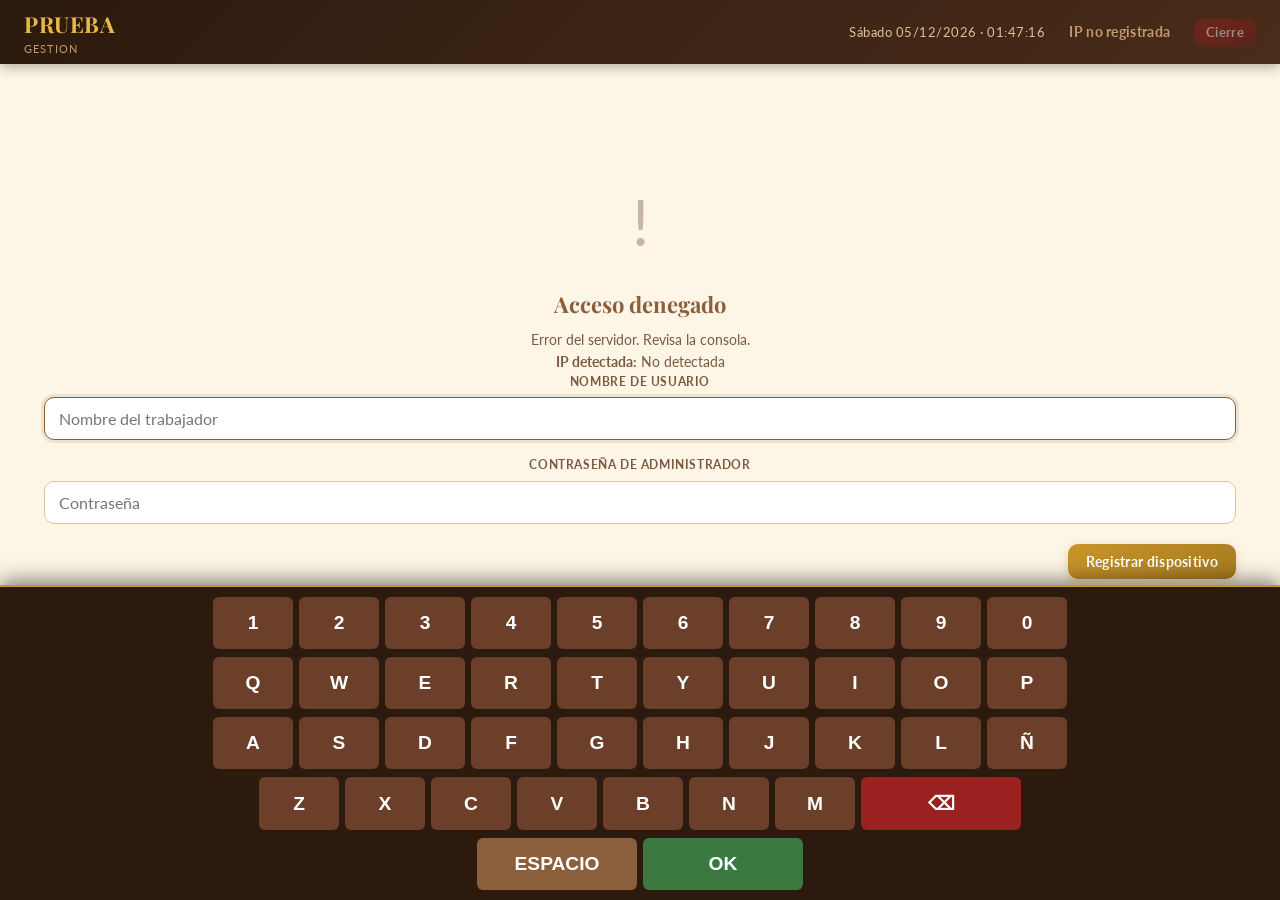
<file: index.html>
<!DOCTYPE html>
<html lang="es">
<head>
  <meta charset="UTF-8" />
  <meta name="viewport" content="width=device-width, initial-scale=1.0, viewport-fit=cover, user-scalable=no, maximum-scale=1.0" />
  <meta name="apple-mobile-web-app-capable" content="true" />
  <meta name="apple-mobile-web-app-status-bar-style" content="black-translucent" />
  <meta name="apple-mobile-web-app-title" content="Bar" />
  <meta name="theme-color" content="#2C1A0E" />
  <meta name="mobile-web-app-capable" content="true" />
  <title id="pageTitle">Bar - Gestion de Mesas</title>
  <link rel="stylesheet" href="style.css" />
  <link rel="stylesheet" href="keyboard.css" />
  <style>
    /* Prevenir zoom accidental en inputs */
    input, textarea, select { font-size: 16px !important; }
    /* Prevenir comportamientos por defecto en iOS */
    body { -webkit-user-select: none; -webkit-touch-callout: none; }
    input, textarea { -webkit-user-select: text; }
    /* Safe areas para notches */
    .header { padding-left: max(24px, env(safe-area-inset-left)); padding-right: max(24px, env(safe-area-inset-right)); }
  </style>
</head>
<body>

  <header class="header">
    <div class="header-logo">
      <div>
        <h1 id="barName">BAR</h1>
        <div class="subtitle">GESTION</div>
      </div>
    </div>
    <div class="header-right">
      <div class="header-clock" id="reloj"></div>
      <div class="btn btn-ghost" id="headerNombreDispositivo"></div>
      <button class="btn btn-danger btn-sm" id="btnCierre">Cierre</button>
    </div>
  </header>

  <main class="page-main">
    <div class="page-toolbar">
      <h2>Mesas activas</h2>
      <div class="toolbar-actions">
        <button class="btn btn-primary" id="btnNuevaMesa">
          Nueva Mesa
        </button>
        <button class="btn btn-secondary" id="btnNuevaMesaRapida">
          Mesa rapida
        </button>
      </div>
    </div>

    <div class="mesas-grid" id="mesasGrid">
    </div>
  </main>

  <div class="modal-overlay" id="modalCrearMesa">
    <div class="modal">
      <h3>Nueva Mesa</h3>
      <p class="modal-sub">Introduce el nombre o numero para identificar la mesa.</p>
      <div class="form-group">
        <label for="inputNombreMesa">Nombre o numero de mesa</label>
        <input
          type="text"
          id="inputNombreMesa"
          class="form-input"
          placeholder="Ej: Mesa 5, Terraza 2, Barra..."
          maxlength="40"
          autocomplete="off"
        />
      </div>
      <div class="modal-actions">
        <button class="btn btn-outline" id="btnCancelarCrear">Cancelar</button>
        <button class="btn btn-primary" id="btnConfirmarCrear">Crear Mesa</button>
      </div>
    </div>
  </div>

  <div class="modal-overlay" id="modalCierrePassword">
    <div class="modal">
      <h3>Acceso administrativo</h3>
      <p class="modal-sub">Introduce la contrasena para abrir el cierre del dia.</p>
      <div class="form-group">
        <label for="inputCierrePassword">Contrasena</label>
        <input
          type="password"
          id="inputCierrePassword"
          class="form-input"
          placeholder="Contrasena de administrador"
          autocomplete="current-password"
        />
      </div>
      <div class="modal-actions">
        <button class="btn btn-outline" id="btnCancelarCierre">Cancelar</button>
        <button class="btn btn-danger" id="btnConfirmarCierre">Entrar</button>
      </div>
    </div>
  </div>

  <div class="loader-overlay" id="loader">
    <div class="spinner"></div>
  </div>

  <div class="toast-container" id="toastContainer"></div>

  <script src="api.js"></script>
  <script src="main.js"></script>
  <script src="keyboard.js"></script>
</body>
</html>
</file>
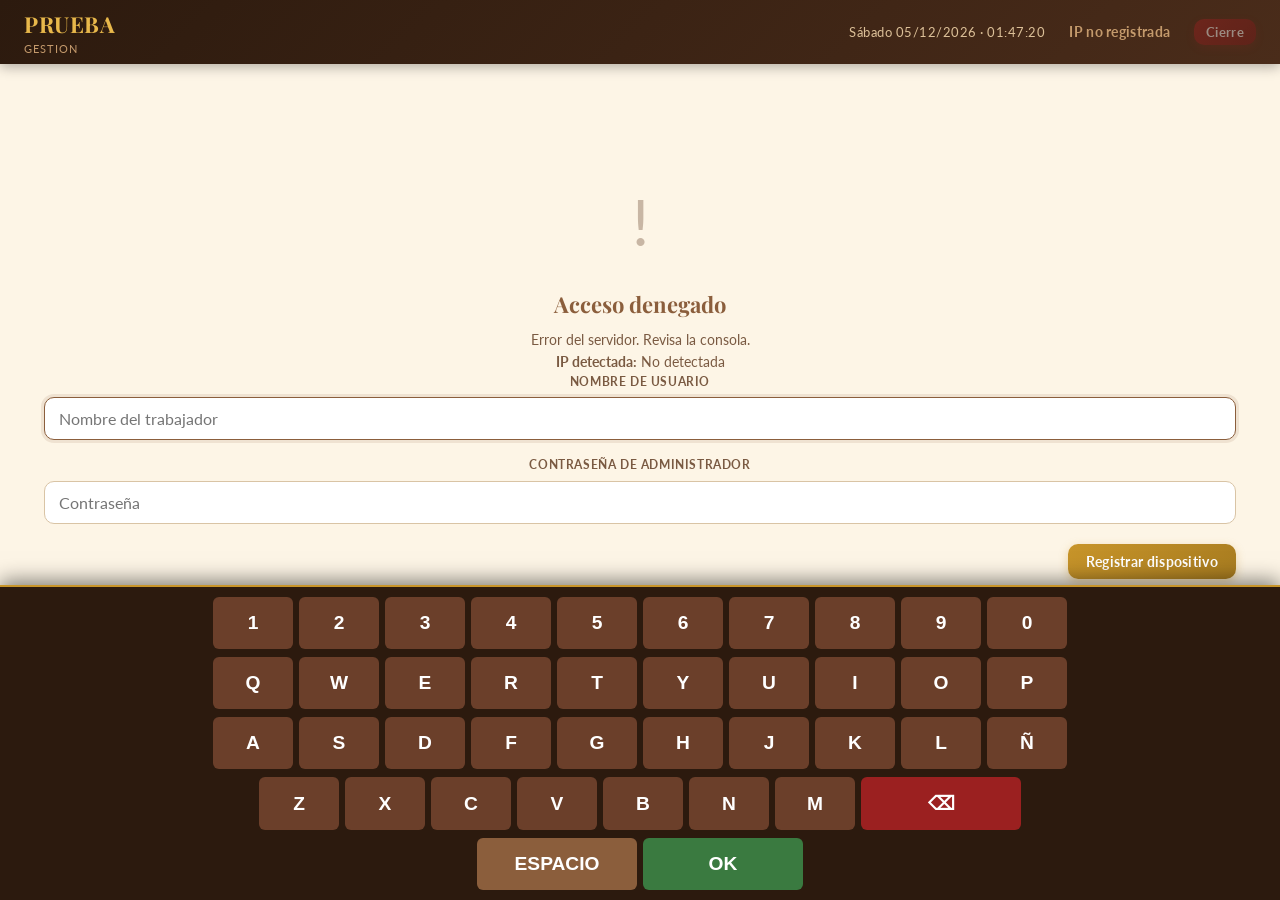
<file: cierre.html>
<!DOCTYPE html>
<html lang="es">
<head>
  <meta charset="UTF-8" />
  <meta name="viewport" content="width=device-width, initial-scale=1.0, viewport-fit=cover, user-scalable=no, maximum-scale=1.0" />
  <meta name="apple-mobile-web-app-capable" content="true" />
  <meta name="apple-mobile-web-app-status-bar-style" content="black-translucent" />
  <meta name="apple-mobile-web-app-title" content="Cierre" />
  <meta name="theme-color" content="#2C1A0E" />
  <title>Cierre del día · Bar</title>
  <link rel="stylesheet" href="style.css" />
  <style>
    input, textarea, select { font-size: 16px !important; }
    body { -webkit-user-select: none; -webkit-touch-callout: none; }
    input, textarea { -webkit-user-select: text; }
    .header { padding-left: max(12px, env(safe-area-inset-left)); padding-right: max(12px, env(safe-area-inset-right)); }
  </style>
  <style>
    .page-cierre { max-width: 1280px; margin: 0 auto; padding: 28px 24px; }
    .cierre-header { display: flex; gap: 16px; align-items: center; justify-content: space-between; margin-bottom: 24px; }
    .cierre-header h2 { margin: 0; font-size: 28px; letter-spacing: -.03em; }
    .cierre-hero { border: 1px solid rgba(55, 45, 30, .16); background: #faf5ef; border-radius: 16px; padding: 18px 20px; margin-bottom: 24px; }
    .cierre-hero-label { font-weight: 700; color: #4a361e; }
    .cierre-hero-detail { color: #6e5f52; margin-top: 6px; font-size: 14px; }
    .cierre-resumen h3 { margin-bottom: 14px; }
    .cierre-mesas-list { display: grid; gap: 18px; }
    .cierre-mesa-card { border: 1px solid #dfd4c5; border-radius: 18px; padding: 20px; background: #fff; box-shadow: 0 10px 20px rgba(0,0,0,.04); }
    .cierre-mesa-header { display: flex; align-items: baseline; justify-content: space-between; gap: 12px; margin-bottom: 12px; }
    .cierre-mesa-title { font-size: 18px; font-weight: 700; color: #33210f; }
    .cierre-mesa-subtitle { font-size: 14px; color: #7a674f; margin-top: 4px; }
    .cierre-table { width: 100%; border-collapse: collapse; font-size: 14px; }
    .cierre-table th, .cierre-table td { padding: 12px 10px; border-bottom: 1px solid #eee; }
    .cierre-table th { text-align: left; color: #6f5c49; font-weight: 700; }
    .cierre-table td { color: #3f2c18; }
    .cierre-pendiente-row { display: flex; justify-content: space-between; gap: 10px; padding: 14px 16px; background: #fff6f1; border: 1px solid #f2d9c7; border-radius: 12px; margin-bottom: 10px; }
    .cierre-total-final { display: flex; justify-content: space-between; align-items: center; gap: 20px; background: #fff; border: 1px solid #d6c3ab; border-radius: 18px; padding: 22px 24px; margin: 28px 0; }
    .cierre-total-final .label { font-size: 14px; color: #70583f; }
    .cierre-total-final .amount { font-size: 34px; font-weight: 800; color: #2f1d0f; }
    .cierre-empty { display: flex; flex-direction: column; align-items: center; gap: 8px; padding: 24px; border: 1px solid #ddd; border-radius: 16px; background: #fafafa; text-align: center; }
    .cierre-empty-icon { font-size: 40px; color: #7a664f; }
    .cierre-actions { text-align: right; margin-top: 10px; }
    @media (max-width: 800px) {
      .cierre-header, .cierre-total-final { flex-direction: column; align-items: stretch; }
      .cierre-table th, .cierre-table td { padding: 10px 8px; }
    }
  </style>
</head>
<body>

  <header class="header">
    <div class="header-logo">
      <span class="icon">🍺</span>
      <div>
        <h1>Mi Bar</h1>
        <div class="subtitle">Sistema de gestión</div>
      </div>
    </div>
    <div class="header-right">
      <div class="header-clock" id="reloj"></div>
    </div>
  </header>

  <main class="page-cierre">

    <div class="cierre-header">
      <button class="btn btn-outline btn-sm" onclick="window.location.href='index.html'">← Volver</button>
      <h2>📊 Cierre del Día</h2>
    </div>

    <!-- Alertas dinámicas -->
    <div id="alertasContainer"></div>

    <!-- Resumen de mesas pagadas -->
    <div class="cierre-resumen" id="seccionPagadas" style="display:none">
      <h3>🧾 Mesas cobradas hoy</h3>
      <div class="cierre-mesas-list" id="listaMesasPagadas">
        <!-- generado por JS -->
      </div>
    </div>

    <!-- Mesas pendientes (bloquean el cierre) -->
    <div class="cierre-resumen" id="seccionPendientes" style="display:none">
      <h3 style="color:var(--danger)">⚠️ Mesas sin cobrar (bloquean el cierre)</h3>
      <div class="mesas-pendientes-list" id="listaMesasPendientes">
        <!-- generado por JS -->
      </div>
    </div>

    <!-- Total del día -->
    <div class="cierre-total-final" id="totalFinal">
      <div>
        <div class="label">Total del día</div>
        <div style="font-size:12px;color:var(--brown-300);margin-top:2px" id="totalFinalDetalle"></div>
      </div>
      <div class="amount" id="totalDiaAmount">0,00 €</div>
    </div>

    <!-- Acciones -->
    <div class="cierre-actions" id="cierreActions">
      <!-- generado por JS -->
    </div>

  </main>

  <!-- ░░ MODAL: CONFIRMAR NUEVO DÍA ░░ -->
  <div class="modal-overlay" id="modalNuevoDia">
    <div class="modal">
      <h3>🌅 Iniciar nuevo día</h3>
      <p class="modal-sub">
        Esto eliminará todas las mesas cobradas y dejará el sistema limpio para el día siguiente.
        <strong>Esta acción no se puede deshacer.</strong>
      </p>
      <div style="background:var(--warning-bg);border:1.5px solid #FFD54F;border-radius:var(--radius);padding:12px 16px;margin-bottom:4px;font-size:13px;color:var(--warning)">
        ⚠️ El total del día quedará registrado en el historial interno.
      </div>
      <div class="modal-actions">
        <button class="btn btn-outline" id="btnCancelarNuevoDia">Cancelar</button>
        <button class="btn btn-danger" id="btnConfirmarNuevoDia">Confirmar nuevo día</button>
      </div>
    </div>
  </div>

  <!-- ░░ LOADER ░░ -->
  <div class="loader-overlay" id="loader">
    <div class="spinner"></div>
  </div>

  <!-- ░░ TOASTS ░░ -->
  <div class="toast-container" id="toastContainer"></div>

  <script src="api.js"></script>
  <script src="cierre.js"></script>
</body>
</html>
</file>
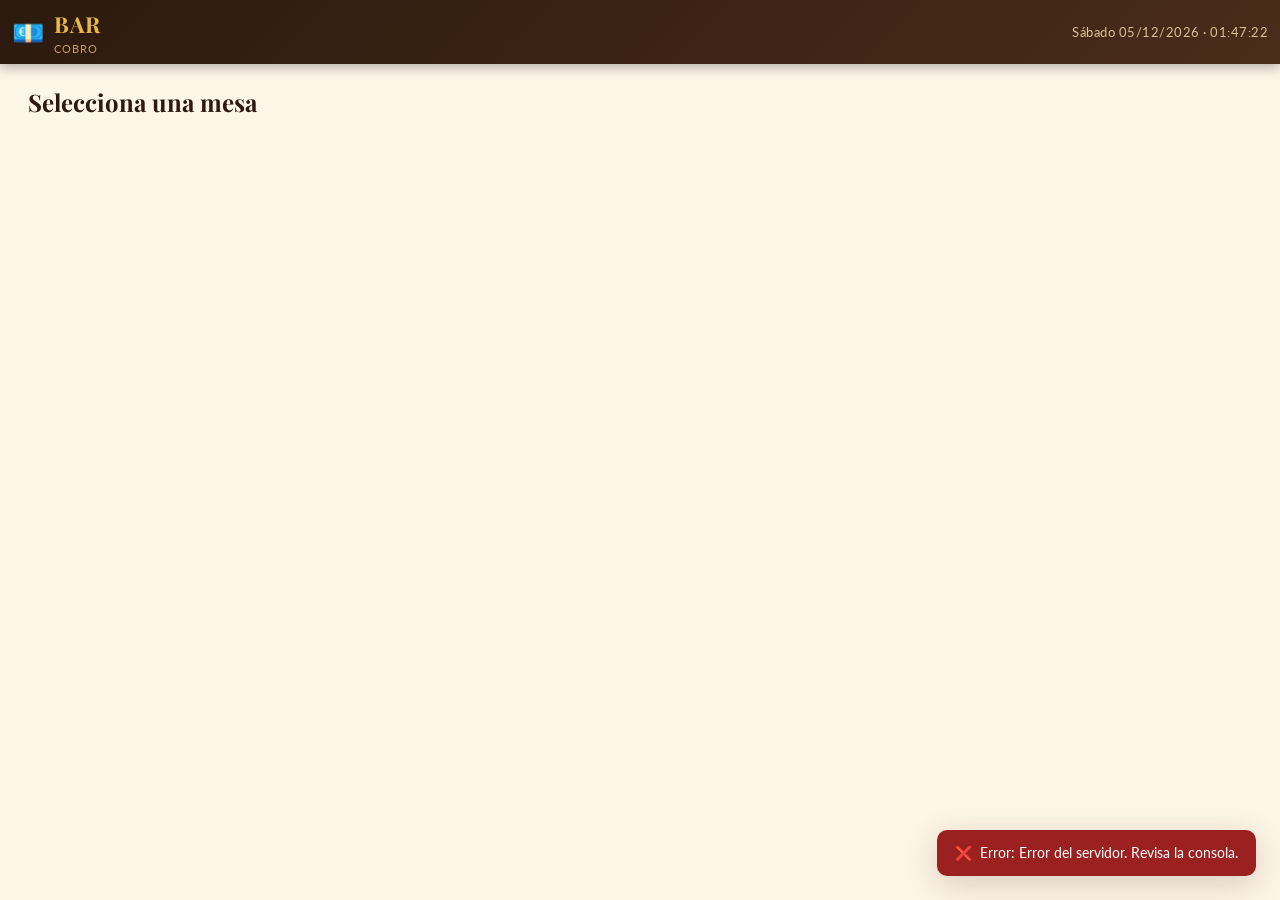
<file: cobro.html>
<!DOCTYPE html>
<html lang="es">
<head>
  <meta charset="UTF-8"/>
  <meta name="viewport" content="width=device-width, initial-scale=1.0, viewport-fit=cover, user-scalable=no, maximum-scale=1.0"/>
  <meta name="apple-mobile-web-app-capable" content="true"/>
  <meta name="apple-mobile-web-app-status-bar-style" content="black-translucent"/>
  <meta name="apple-mobile-web-app-title" content="Cobro"/>
  <meta name="theme-color" content="#2C1A0E"/>
  <title>Cobro · Bar</title>
  <link rel="stylesheet" href="style.css"/>
  <link rel="stylesheet" href="cobro.css"/>
  <link rel="stylesheet" href="keyboard.css"/>
  <style>
    input, textarea, select { font-size: 16px !important; }
    body { -webkit-user-select: none; -webkit-touch-callout: none; }
    input, textarea { -webkit-user-select: text; }
    .header { padding-left: max(12px, env(safe-area-inset-left)); padding-right: max(12px, env(safe-area-inset-right)); }
  </style>
</head>
<body>
  <header class="header">
    <div class="header-logo">
      <span class="icon">💶</span>
      <div><h1>BAR</h1><div class="subtitle">COBRO</div></div>
    </div>
    <div class="header-right">
      <div class="header-clock" id="reloj"></div>
    </div>
  </header>

  <div id="vistasMesas">
    <div class="cobro-page-toolbar">
      <h2>Selecciona una mesa</h2>
    </div>
    <div class="cobro-mesas-grid" id="cobroMesasGrid"></div>
  </div>

  <div id="vistaCobro" style="display:none" class="cobro-vista">
    <div class="cobro-top-bar">
      <button class="btn btn-outline" onclick="volverAMesa()">← Mesas</button>
      <h2 id="cobroMesaNombre">–</h2>
      <div class="cobro-pte-badge">
        Pendiente: <strong id="cobroTotalPte">0,00 €</strong>
      </div>
    </div>

    <div class="cobro-body">
      <div class="cobro-articulos">
        <h3 class="cobro-section-title">Artículos pedidos</h3>
        <div id="cobroLineas"></div>
      </div>

      <div class="cobro-panel-derecho">
        <div class="cobro-resumen">
          <div class="cobro-resumen-fila">
            <span>Total pendiente</span>
            <strong id="resumenPte">0,00 €</strong>
          </div>
          <div class="cobro-resumen-fila cobro-resumen-sel">
            <span>Seleccionado</span>
            <strong id="resumenSel">0,00 €</strong>
          </div>
        </div>

        <div class="cobro-botones">
          <button class="btn btn-primary btn-lg cobro-btn-accion"
                  id="btnCobrarSel" disabled
                  onclick="abrirConfirmar('seleccion')">
            💶 Cobrar selección
          </button>
          <button class="btn btn-outline btn-lg cobro-btn-accion"
                  onclick="abrirAnadirDesdeMesa()">
            🔗 Añadir desde otra mesa
          </button>
          <button class="btn btn-outline btn-lg cobro-btn-accion"
                  onclick="abrirDividir()">
            ➗ Dividir en partes
          </button>
          <button class="btn btn-success btn-lg cobro-btn-accion"
                  onclick="abrirConfirmar('todo')">
            ✅ Cobrar todo
          </button>
        </div>
      </div>
    </div>
  </div>

  <div class="modal-overlay" id="modalConfirmar">
    <div class="modal">
      <h3 id="modalConfirmarTitulo">Confirmar cobro</h3>
      <p class="modal-sub" id="modalConfirmarSub"></p>
      <div style="display:flex;gap:12px;justify-content:center;margin-bottom:16px">
        <button class="btn btn-sm btn-primary" id="btnPagoEfectivo" onclick="seleccionarMetodoPago('efectivo')">💵 Efectivo</button>
        <button class="btn btn-sm btn-outline" id="btnPagoTarjeta" onclick="seleccionarMetodoPago('tarjeta')">💳 Tarjeta</button>
      </div>
      <div id="modalPagoAviso" style="display:none;text-align:center;color:#b71c1c;margin-bottom:12px;font-size:14px;">Pago con tarjeta en desarrollo. Por ahora usa efectivo.</div>
      
      <div id="opcionFacturaCompleta" style="display:none; text-align:center; margin-bottom:15px;">
        <label style="display:flex; align-items:center; justify-content:center; gap:10px; cursor:pointer; font-weight:bold;">
          <input type="checkbox" id="checkFacturaCompleta" style="width:20px; height:20px;">
          ¿Desea factura completa?
        </label>
      </div>

      <div style="text-align:center;margin:16px 0">
        <div id="modalImporte" style="font-family:var(--font-display);font-size:44px;font-weight:700;color:var(--brown-800)"></div>
      </div>
      <div class="modal-actions">
        <button class="btn btn-outline" onclick="cerrarModal('modalConfirmar')">Cancelar</button>
        <button class="btn btn-success" id="btnConfirmarCobro">✅ Confirmar</button>
      </div>
    </div>
  </div>

  <div class="modal-overlay" id="modalDividir">
    <div class="modal">
      <h3>➗ Dividir cuenta</h3>
      <p class="modal-sub">¿En cuántas partes iguales?</p>
      <div class="dividir-control">
        <button class="qty-btn minus" onclick="cambiarPartes(-1)">−</button>
        <span id="numPartes" style="font-size:32px;font-weight:700;min-width:60px;text-align:center">2</span>
        <button class="qty-btn plus" onclick="cambiarPartes(1)">+</button>
      </div>
      <div style="text-align:center;margin:12px 0;color:var(--text-muted);font-size:14px">
        Cada parte: <strong id="importeParte">0,00 €</strong>
      </div>
      <div class="modal-actions">
        <button class="btn btn-outline" onclick="cerrarModal('modalDividir')">Cancelar</button>
        <button class="btn btn-primary" onclick="cobrarParte()">✔ Calcular</button>
      </div>
    </div>
  </div>

  <div class="modal-overlay" id="modalAnadirDesdeMesa">
    <div class="modal modal-anadirmesa">
      <h3>🔗 Añadir desde otra mesa</h3>
      <p class="modal-sub">Selecciona una mesa para agregar productos</p>
      
      <div id="anadirMesasContenedor" style="margin-bottom:16px;">
        <div style="text-align:center;color:var(--text-muted);padding:20px">
          Cargando mesas...
        </div>
      </div>

      <div id="anadirProductosContenedor" style="display:none;margin-bottom:16px;">
        <h4 style="font-size:14px;color:var(--brown-600);margin-bottom:10px;">
          Productos de <strong id="anadirMesaNombre"></strong>
        </h4>
        <div id="anadirProductosLista" style="max-height:300px;overflow-y:auto;border:1px solid var(--border);border-radius:var(--radius);padding:10px;"></div>
      </div>

      <div id="anadirResumen" style="display:none;background:var(--brown-50);border:1px solid var(--border);border-radius:var(--radius);padding:12px;margin-bottom:16px;">
        <div style="font-size:14px;color:var(--text-muted);margin-bottom:8px">Seleccionado desde otra mesa:</div>
        <div id="anadirResumenItems"></div>
        <div style="border-top:1px solid var(--border);margin-top:10px;padding-top:10px;font-weight:700;display:flex;justify-content:space-between;">
          <span>Total a añadir:</span>
          <span id="anadirResumenTotal">0,00 €</span>
        </div>
      </div>

      <div class="modal-actions">
        <button class="btn btn-outline" onclick="cerrarModalAnadirMesa()">Cancelar</button>
        <button class="btn btn-primary" id="btnAnadirConfirmar" disabled onclick="confirmarAnadirDesdeMesa()">✔ Añadir a cobro</button>
      </div>
    </div>
  </div>

  <div class="loader-overlay" id="loader"><div class="spinner"></div></div>
  <div class="toast-container" id="toastContainer"></div>
  
  <div class="modal-overlay" id="modalTicket">
    <div class="modal modal-ticket" style="font-family:'Courier New',Courier,monospace;color:#000 !important;background:#fff;">
      <div id="ticketContenido" style="color:#000 !important;">
        <style>#modalTicket, #modalTicket * { color: #000 !important; }</style>
      </div>
      <div class="modal-actions">
        <button class="btn btn-outline" onclick="cerrarTicket()">Cerrar</button>
        <button class="btn btn-primary" onclick="imprimirTicket()">🖨️ Imprimir</button>
      </div>
    </div>
  </div>

  <script src="api.js"></script>
  <script src="cobro.js"></script>
  <script src="keyboard.js"></script>

</body>
</html>
</file>
<file: style.css>
@import url('https://fonts.googleapis.com/css2?family=Playfair+Display:wght@600;700&family=Lato:wght@300;400;700&display=swap');

/* ─── VARIABLES ─────────────────────────────────────────────── */
:root {
  --bg:            #FDF5E6;
  --bg-card:       #FFFBF4;
  --bg-dark:       #2C1A0E;

  --brown-900:     #1A0D06;
  --brown-800:     #2C1A0E;
  --brown-700:     #4A2C1A;
  --brown-600:     #6B3F2A;
  --brown-500:     #8B5E3C;
  --brown-400:     #A87850;
  --brown-300:     #C49A6C;
  --brown-200:     #DCC098;
  --brown-100:     #EDD9B8;
  --brown-50:      #FAF0DC;

  --gold:          #C8952A;
  --gold-light:    #E8B84B;

  --text:          #2C1A0E;
  --text-muted:    #7A5A42;
  --text-light:    #B08060;

  --success:       #3A7A40;
  --success-bg:    #EAF5EB;
  --danger:        #9B2020;
  --danger-bg:     #FAEAEA;
  --warning:       #8A6000;
  --warning-bg:    #FFF8E1;
  --info-bg:       #EAF0FB;

  --border:        #D9C4A5;
  --border-light:  #EDE0CA;
  --shadow-sm:     0 2px 6px rgba(44,26,14,.10);
  --shadow:        0 4px 16px rgba(44,26,14,.14);
  --shadow-lg:     0 8px 32px rgba(44,26,14,.18);

  --radius:        10px;
  --radius-lg:     16px;

  --font-display:  'Playfair Display', Georgia, serif;
  --font-body:     'Lato', sans-serif;
}

/* ─── RESET & BASE ──────────────────────────────────────────── */
*, *::before, *::after { box-sizing: border-box; margin: 0; padding: 0; }

body {
  font-family: var(--font-body);
  background: var(--bg);
  color: var(--text);
  min-height: 100vh;
  font-size: 15px;
  line-height: 1.55;
}

.mesa-html,
body.mesa-page-body {
  height: 100%;
  overflow: hidden;
  overscroll-behavior-y: none;
}

/* ─── SCROLLBAR ─────────────────────────────────────────────── */
::-webkit-scrollbar { width: 6px; height: 6px; }
::-webkit-scrollbar-track { background: var(--brown-50); }
::-webkit-scrollbar-thumb { background: var(--brown-300); border-radius: 3px; }

/* ─── HEADER ────────────────────────────────────────────────── */
.header {
  background: linear-gradient(135deg, var(--brown-800) 0%, var(--brown-700) 100%);
  color: #fff;
  padding: 0 24px;
  height: 64px;
  display: flex;
  align-items: center;
  justify-content: space-between;
  box-shadow: 0 3px 12px rgba(0,0,0,.3);
  position: sticky;
  top: 0;
  z-index: 100;
}

.header-logo {
  display: flex;
  align-items: center;
  gap: 10px;
}

.header-logo .icon { font-size: 26px; }

.header-logo h1 {
  font-family: var(--font-display);
  font-size: 22px;
  font-weight: 700;
  color: var(--gold-light);
  letter-spacing: .5px;
}

.header-logo .subtitle {
  font-size: 11px;
  color: var(--brown-300);
  letter-spacing: 1px;
  text-transform: uppercase;
  margin-top: -2px;
}

.header-right {
  display: flex;
  align-items: center;
  gap: 12px;
}

.header-clock {
  font-size: 13px;
  color: var(--brown-200);
  letter-spacing: .5px;
  min-width: 140px;
  text-align: right;
}

/* ─── BOTONES ───────────────────────────────────────────────── */
.btn {
  display: inline-flex;
  align-items: center;
  gap: 6px;
  padding: 9px 18px;
  border: none;
  border-radius: var(--radius);
  font-family: var(--font-body);
  font-size: 14px;
  font-weight: 700;
  cursor: pointer;
  transition: all .18s ease;
  text-decoration: none;
  white-space: nowrap;
  letter-spacing: .3px;
}

.btn:active { transform: scale(.97); }

.btn-primary {
  background: linear-gradient(135deg, var(--gold) 0%, #A87C20 100%);
  color: #fff;
  box-shadow: 0 3px 10px rgba(200,149,42,.35);
}
.btn-primary:hover { background: linear-gradient(135deg, var(--gold-light) 0%, var(--gold) 100%); box-shadow: 0 4px 14px rgba(200,149,42,.45); }

.btn-success {
  background: linear-gradient(135deg, var(--success) 0%, #2E6033 100%);
  color: #fff;
  box-shadow: 0 3px 10px rgba(58,122,64,.3);
}
.btn-success:hover { filter: brightness(1.1); }

.btn-danger {
  background: linear-gradient(135deg, var(--danger) 0%, #7A1A1A 100%);
  color: #fff;
  box-shadow: 0 3px 10px rgba(155,32,32,.3);
}
.btn-danger:hover { filter: brightness(1.1); }

.btn-outline {
  background: transparent;
  color: var(--brown-600);
  border: 2px solid var(--brown-300);
}
.btn-outline:hover { background: var(--brown-50); border-color: var(--brown-400); }

.btn-warning {
  background: linear-gradient(135deg, #FFD700 0%, #FFC700 100%);
  color: #1a0d06;
  box-shadow: 0 4px 14px rgba(255, 215, 0, .45);
  font-weight: 700;
}
.btn-warning:hover { 
  background: linear-gradient(135deg, #FFED4E 0%, #FFD700 100%);
  box-shadow: 0 6px 20px rgba(255, 215, 0, .55);
  transform: translateY(-2px);
}

.btn-ghost {
  background: transparent;
  color: var(--brown-300);
  border: none;
  padding: 6px 12px;
}
.btn-ghost:hover { background: rgba(255,255,255,.1); color: #fff; }

.btn-sm { padding: 5px 12px; font-size: 13px; }
.btn-lg { padding: 13px 28px; font-size: 16px; }
.btn:disabled { opacity: .45; cursor: not-allowed; transform: none !important; }

/* ─── PÁGINA PRINCIPAL (index) ──────────────────────────────── */
.page-main { max-width: 1280px; margin: 0 auto; padding: 28px 24px; }

.page-toolbar {
  display: flex;
  align-items: center;
  justify-content: space-between;
  margin-bottom: 28px;
  flex-wrap: wrap;
  gap: 12px;
}

.page-toolbar h2 {
  font-family: var(--font-display);
  font-size: 26px;
  color: var(--brown-800);
  font-weight: 600;
}

.toolbar-actions { display: flex; gap: 10px; flex-wrap: wrap; }

/* ─── GRID DE MESAS ─────────────────────────────────────────── */
.mesas-grid {
  display: grid;
  grid-template-columns: repeat(auto-fill, minmax(220px, 1fr));
  gap: 18px;
}

.mesa-card {
  background: var(--bg-card);
  border: 1.5px solid var(--border);
  border-radius: var(--radius-lg);
  padding: 20px;
  cursor: pointer;
  transition: all .2s ease;
  position: relative;
  box-shadow: var(--shadow-sm);
  overflow: hidden;
}

.mesa-card::before {
  content: '';
  position: absolute;
  top: 0; left: 0; right: 0;
  height: 4px;
  background: var(--brown-300);
  transition: background .2s ease;
}

.mesa-card.disponible::before { background: linear-gradient(90deg, var(--gold), var(--gold-light)); }
.mesa-card.bloqueada::before  { background: linear-gradient(90deg, #e05c3a, #c94020); }
.mesa-card.pagada::before     { background: linear-gradient(90deg, var(--success), #4CAF50); }

.mesa-card {
  cursor: pointer;
}

.mesa-card:hover {
  border-color: var(--brown-400);
  box-shadow: var(--shadow);
  transform: translateY(-2px);
}

.mesa-card.bloqueada { cursor: not-allowed; }
.mesa-card.bloqueada:hover { transform: none; }
.mesa-card.pagada { opacity: .75; }

.mesa-card-header {
  display: flex;
  align-items: flex-start;
  justify-content: space-between;
  margin-bottom: 12px;
}

.mesa-nombre {
  font-family: var(--font-display);
  font-size: 20px;
  font-weight: 700;
  color: var(--brown-800);
}

.mesa-card-meta {
  display: flex;
  justify-content: space-between;
  align-items: center;
  gap: 16px;
  margin-bottom: 14px;
  flex-wrap: wrap;
}

.mesa-card-footer {
  display: flex;
  justify-content: flex-end;
  margin-bottom: 8px;
}

.mesa-card-toggle {
  padding: 8px 14px;
  border-radius: 999px;
}

.mesa-card-details {
  max-height: 0;
  overflow: hidden;
  opacity: 0;
  transition: max-height .22s ease, opacity .22s ease, padding-top .22s ease;
  border-top: 1px solid var(--border);
  padding-top: 0;
}

.mesa-card.expanded .mesa-card-details {
  max-height: 800px;
  opacity: 1;
  padding-top: 14px;
}

.mesa-details-loading,
.mesa-details-empty,
.mesa-details-error {
  font-size: 14px;
  color: var(--text-muted);
  padding: 8px 0;
}

.mesa-detail-group {
  display: grid;
  gap: 8px;
  margin-bottom: 14px;
}

.mesa-detail-title {
  font-size: 13px;
  font-weight: 700;
  color: var(--brown-700);
  text-transform: uppercase;
  letter-spacing: .5px;
}

.mesa-detail-row {
  display: flex;
  justify-content: space-between;
  gap: 12px;
  padding: 10px 0;
  border-top: 1px solid var(--border);
}

.mesa-detail-row:first-child {
  border-top: none;
}

.mesa-detail-item {
  flex: 1 1 60%;
  min-width: 0;
  color: var(--brown-800);
  font-size: 14px;
}

.mesa-detail-qty {
  font-weight: 700;
  margin-right: 6px;
  color: var(--brown-600);
}

.mesa-detail-meta {
  white-space: nowrap;
  font-size: 13px;
  color: var(--text-muted);
}

.mesa-detail-status {
  font-size: 12px;
  font-weight: 700;
  color: var(--brown-500);
  margin-left: 6px;
}

.mesa-card-actions {
  display: flex;
  justify-content: flex-end;
  gap: 10px;
  padding-top: 6px;
}

.mesa-card-open-button {
  white-space: nowrap;
}

.mesa-card.expanded {
  box-shadow: var(--shadow);
}

.badge {
  display: inline-flex;
  align-items: center;
  gap: 4px;
  padding: 3px 9px;
  border-radius: 20px;
  font-size: 11px;
  font-weight: 700;
  letter-spacing: .5px;
  text-transform: uppercase;
}

.badge-disponible { background: var(--warning-bg); color: var(--warning); }
.badge-bloqueada  { background: #FDECEA; color: #B71C1C; }
.badge-pagada     { background: var(--success-bg); color: var(--success); }

.mesa-info {
  font-size: 13px;
  color: var(--text-muted);
  margin-bottom: 14px;
  min-height: 36px;
}

.mesa-info .camarero {
  display: flex;
  align-items: center;
  gap: 5px;
  font-weight: 700;
  color: #B71C1C;
  margin-bottom: 2px;
}

.mesa-total {
  font-size: 22px;
  font-weight: 700;
  color: var(--brown-700);
  font-family: var(--font-display);
}

.mesa-total span { font-size: 13px; font-weight: 400; color: var(--text-muted); }

.empty-state {
  grid-column: 1 / -1;
  text-align: center;
  padding: 80px 20px;
  color: var(--text-muted);
}
.empty-state .empty-icon { font-size: 64px; margin-bottom: 16px; opacity: .4; }
.empty-state h3 { font-family: var(--font-display); font-size: 22px; margin-bottom: 8px; color: var(--brown-500); }
.empty-state p  { font-size: 14px; }

/* ─── PÁGINA DE MESA ────────────────────────────────────────── */
.page-mesa { height: calc(100dvh - 64px); display: flex; flex-direction: column; overflow: hidden; overscroll-behavior: contain; }

.mesa-header {
  background: var(--bg-card);
  border-bottom: 1.5px solid var(--border);
  padding: 14px 24px;
  display: flex;
  align-items: center;
  justify-content: space-between;
  gap: 12px;
  flex-wrap: wrap;
  box-shadow: var(--shadow-sm);
  position: sticky;
  top: 0;
  z-index: 90;
  flex-shrink: 0;
}

.mesa-header-left { 
  display: flex;
  align-items: center;
  gap: 10px;
  flex-wrap: wrap;
}

.mesa-header h2 {
  font-family: var(--font-display);
  font-size: 24px;
  color: var(--brown-800);
}

.mesa-header .camarero-tag {
  background: var(--brown-50);
  border: 1.5px solid var(--border);
  border-radius: 20px;
  padding: 4px 12px;
  font-size: 13px;
  color: var(--brown-600);
}

.mesa-header .camarero-tag strong { color: var(--brown-800); }

.mesa-body {
  flex: 1;
  display: grid;
  grid-template-columns: 1fr 480px;
  overflow: hidden;
}

/* ─── PANEL IZQUIERDO: PRODUCTOS ────────────────────────────── */
.productos-panel {
  display: flex;
  flex-direction: column;
  border-right: 1.5px solid var(--border);
  overflow: hidden;
}

.productos-search {
  padding: 14px 16px;
  border-bottom: 1px solid var(--border-light);
  background: var(--brown-50);
}

.search-input {
  width: 100%;
  padding: 9px 14px;
  border: 1.5px solid var(--border);
  border-radius: var(--radius);
  font-family: var(--font-body);
  font-size: 14px;
  background: #fff;
  color: var(--text);
  outline: none;
  transition: border-color .2s;
}
.search-input:focus { border-color: var(--brown-400); box-shadow: 0 0 0 3px rgba(168,120,80,.12); }
.search-input::placeholder { color: var(--text-light); }

.categorias-tabs {
  display: flex;
  gap: 6px;
  padding: 10px 16px;
  border-bottom: 1px solid var(--border-light);
  background: var(--brown-50);
  overflow-x: auto;
  flex-shrink: 0;
}
.categorias-tabs::-webkit-scrollbar { height: 3px; }

.cat-tab {
  padding: 5px 14px;
  border-radius: 20px;
  font-size: 12px;
  font-weight: 700;
  cursor: pointer;
  border: 1.5px solid var(--border);
  background: #fff;
  color: var(--text-muted);
  white-space: nowrap;
  transition: all .15s;
}
.cat-tab.active, .cat-tab:hover {
  background: var(--brown-700);
  border-color: var(--brown-700);
  color: #fff;
}

.productos-lista {
  flex: 1;
  overflow-y: auto;
  overscroll-behavior: contain;
  -webkit-overflow-scrolling: touch;
  padding: 12px 16px;
  display: flex;
  flex-direction: column;
  gap: 8px;
}

.producto-row {
  background: var(--bg-card);
  border: 1.5px solid var(--border-light);
  border-radius: var(--radius);
  padding: 12px 14px;
  display: flex;
  align-items: center;
  justify-content: space-between;
  gap: 10px;
  transition: all .15s;
}
.producto-row:hover { border-color: var(--brown-300); background: var(--brown-50); }
.producto-row.en-pedido { border-color: var(--gold); background: #FFFBEF; }

.prod-info { flex: 1; }
.prod-nombre { font-weight: 700; font-size: 14px; color: var(--brown-800); }
.prod-cat    { font-size: 11px; color: var(--text-light); text-transform: uppercase; letter-spacing: .5px; }
.prod-precio { font-family: var(--font-display); font-weight: 700; color: var(--brown-600); font-size: 15px; min-width: 55px; text-align: right; }

.qty-control {
  display: flex;
  align-items: center;
  gap: 8px;
  background: var(--brown-50);
  border: 1.5px solid var(--border);
  border-radius: var(--radius);
  padding: 2px 4px;
}

.qty-btn {
  width: 28px; height: 28px;
  border: none;
  border-radius: 6px;
  background: var(--brown-700);
  color: #fff;
  font-size: 18px;
  font-weight: 700;
  cursor: pointer;
  display: flex; align-items: center; justify-content: center;
  line-height: 1;
  transition: background .15s;
  padding-bottom: 2px;
}
.qty-btn:hover   { background: var(--brown-800); }
.qty-btn.minus   { background: var(--brown-400); }
.qty-btn.minus:hover { background: var(--brown-500); }

.qty-val {
  min-width: 26px;
  text-align: center;
  font-weight: 700;
  font-size: 15px;
  color: var(--brown-800);
}

/* ─── PANEL DERECHO: PEDIDO ─────────────────────────────────── */
.pedido-panel {
  display: flex;
  flex-direction: column;
  background: var(--bg-card);
  overflow: hidden;
}

.pedido-header {
  padding: 14px 16px;
  border-bottom: 1.5px solid var(--border);
  background: var(--brown-800);
  color: #fff;
}

.pedido-header h3 {
  font-family: var(--font-display);
  font-size: 18px;
  color: var(--gold-light);
}

.pedido-lista {
  flex: 1;
  overflow-y: auto;
  overscroll-behavior: contain;
  -webkit-overflow-scrolling: touch;
  padding: 12px;
  display: flex;
  flex-direction: column;
  gap: 6px;
}

.pedido-empty {
  text-align: center;
  padding: 40px 16px;
  color: var(--text-light);
  font-size: 13px;
}
.pedido-empty .pedido-empty-icon { font-size: 40px; margin-bottom: 10px; opacity: .35; }

.pedido-linea {
  background: #fff;
  border: 1px solid var(--border-light);
  padding: 16px;
  border-radius: 12px;
  display: flex;
  flex-direction: column;
  gap: 12px;
}

.pedido-linea-top {
  display: flex;
  align-items: center;
  gap: 12px;
}

.pedido-qty-control {
  display: flex;
  align-items: center;
  background: var(--brown-50);
  border-radius: 8px;
  padding: 2px;
  border: 1px solid var(--border);
  flex-shrink: 0;
}

.qty-btn {
  width: 44px;
  height: 44px;
  border: none;
  background: white;
  color: var(--brown-800);
  font-size: 20px;
  font-weight: bold;
  border-radius: 6px;
  cursor: pointer;
  display: flex;
  align-items: center;
  justify-content: center;
  box-shadow: 0 1px 3px rgba(0,0,0,0.1);
  transition: all 0.1s;
}

.qty-btn:active {
  background: var(--gold);
  color: white;
  transform: scale(0.95);
}

.pedido-linea-qty {
  min-width: 36px;
  text-align: center;
  font-weight: 700;
  font-size: 18px;
  color: var(--brown-800);
}

.pedido-linea-nombre {
  flex: 1;
  font-weight: 600;
  font-size: 16px;
  color: var(--brown-800);
}

.pedido-linea-subtotal {
  font-family: var(--font-display);
  font-weight: 700;
  color: var(--gold);
  font-size: 18px;
  min-width: 60px;
  text-align: right;
}

.pedido-linea-del {
  width: 44px;
  height: 44px;
  border: none;
  background: var(--danger-bg);
  color: var(--danger);
  border-radius: 8px;
  cursor: pointer;
  display: flex;
  align-items: center;
  justify-content: center;
  font-size: 20px;
  transition: all 0.1s;
  flex-shrink: 0;
  font-weight: bold;
}

.pedido-linea-del:active {
  background: var(--danger);
  color: white;
  transform: scale(0.95);
}

.pedido-footer {
  border-top: 2px solid var(--border);
  padding: 16px;
}

.pedido-total-row {
  display: flex;
  justify-content: space-between;
  align-items: center;
  margin-bottom: 16px;
}

.pedido-total-label {
  font-size: 13px;
  font-weight: 700;
  color: var(--text-muted);
  text-transform: uppercase;
  letter-spacing: .5px;
}

.pedido-total-amount {
  font-family: var(--font-display);
  font-size: 28px;
  font-weight: 700;
  color: var(--brown-800);
}

.pedido-total-amount .eur { font-size: 16px; color: var(--text-muted); }

.pedido-actions { display: flex; flex-direction: column; gap: 8px; }

/* ─── PÁGINA DE CIERRE ──────────────────────────────────────── */
.page-cierre { max-width: 900px; margin: 0 auto; padding: 28px 24px; }

.cierre-header {
  display: flex;
  align-items: center;
  gap: 16px;
  margin-bottom: 28px;
}

.cierre-header h2 {
  font-family: var(--font-display);
  font-size: 28px;
  color: var(--brown-800);
}

.alert {
  padding: 14px 18px;
  border-radius: var(--radius);
  margin-bottom: 20px;
  display: flex;
  align-items: flex-start;
  gap: 12px;
  font-size: 14px;
}

.alert-icon { font-size: 20px; flex-shrink: 0; margin-top: 1px; }
.alert-body h4 { font-size: 14px; font-weight: 700; margin-bottom: 3px; }

.alert-warning { background: var(--warning-bg); color: var(--warning); border: 1.5px solid #FFD54F; }
.alert-success { background: var(--success-bg); color: var(--success); border: 1.5px solid #A5D6A7; }
.alert-info    { background: var(--info-bg); color: #1A4A8A; border: 1.5px solid #90CAF9; }

.cierre-resumen {
  background: var(--bg-card);
  border: 1.5px solid var(--border);
  border-radius: var(--radius-lg);
  padding: 24px;
  margin-bottom: 24px;
  box-shadow: var(--shadow-sm);
}

.cierre-resumen h3 {
  font-family: var(--font-display);
  font-size: 18px;
  color: var(--brown-700);
  margin-bottom: 16px;
  padding-bottom: 10px;
  border-bottom: 1px solid var(--border-light);
}

.cierre-mesas-list { display: flex; flex-direction: column; gap: 10px; }

.cierre-mesa-item {
  border: 1px solid var(--border-light);
  border-radius: var(--radius);
  overflow: hidden;
}

.cierre-mesa-title {
  background: var(--brown-50);
  padding: 10px 14px;
  display: flex;
  justify-content: space-between;
  align-items: center;
  cursor: pointer;
  user-select: none;
}

.cierre-mesa-title h4 {
  font-weight: 700;
  font-size: 15px;
  color: var(--brown-800);
}

.cierre-mesa-title .mesa-camarero {
  font-size: 12px;
  color: var(--text-muted);
}

.cierre-mesa-total-badge {
  font-family: var(--font-display);
  font-size: 16px;
  font-weight: 700;
  color: var(--brown-700);
  background: var(--gold-light);
  padding: 3px 12px;
  border-radius: 20px;
  color: var(--brown-900);
}

.cierre-mesa-lineas {
  background: #fff;
  padding: 8px 14px;
  display: none;
}

.cierre-mesa-lineas.open { display: block; }

.cierre-linea-row {
  display: flex;
  justify-content: space-between;
  padding: 5px 0;
  font-size: 13px;
  border-bottom: 1px solid var(--border-light);
}
.cierre-linea-row:last-child { border-bottom: none; }

.cierre-total-final {
  background: var(--brown-800);
  color: #fff;
  border-radius: var(--radius-lg);
  padding: 20px 28px;
  display: flex;
  align-items: center;
  justify-content: space-between;
  margin-bottom: 24px;
  box-shadow: var(--shadow);
}

.cierre-total-final .label {
  font-size: 14px;
  color: var(--brown-200);
  text-transform: uppercase;
  letter-spacing: .8px;
  font-weight: 700;
}

.cierre-total-final .amount {
  font-family: var(--font-display);
  font-size: 40px;
  font-weight: 700;
  color: var(--gold-light);
}

.cierre-actions { display: flex; gap: 12px; flex-wrap: wrap; }

.mesas-pendientes-list {
  margin-top: 10px;
  display: flex;
  flex-direction: column;
  gap: 6px;
}

.pendiente-item {
  background: #fff;
  border: 1px solid #FFCDD2;
  border-radius: var(--radius);
  padding: 8px 12px;
  display: flex;
  justify-content: space-between;
  font-size: 13px;
}

/* ─── MODALES ───────────────────────────────────────────────── */
.modal-overlay {
  position: fixed;
  inset: 0;
  background: rgba(30,15,5,.55);
  backdrop-filter: blur(3px);
  display: flex;
  align-items: center;
  justify-content: center;
  z-index: 999;
  opacity: 0;
  pointer-events: none;
  transition: opacity .2s;
}

.modal-overlay.open { opacity: 1; pointer-events: all; }

.modal {
  background: var(--bg-card);
  border-radius: var(--radius-lg);
  padding: 28px;
  width: 100%;
  max-width: 400px;
  box-shadow: var(--shadow-lg);
  transform: translateY(16px) scale(.97);
  transition: transform .22s ease;
  border-top: 4px solid var(--gold);
}

.modal-overlay.open .modal { transform: translateY(0) scale(1); }

.modal h3 {
  font-family: var(--font-display);
  font-size: 22px;
  color: var(--brown-800);
  margin-bottom: 6px;
}

.modal .modal-sub {
  font-size: 13px;
  color: var(--text-muted);
  margin-bottom: 20px;
}

.form-group { margin-bottom: 16px; }

.form-group label {
  display: block;
  font-size: 12px;
  font-weight: 700;
  color: var(--text-muted);
  text-transform: uppercase;
  letter-spacing: .6px;
  margin-bottom: 6px;
}

.form-input {
  width: 100%;
  padding: 11px 14px;
  border: 1.5px solid var(--border);
  border-radius: var(--radius);
  font-family: var(--font-body);
  font-size: 15px;
  color: var(--text);
  background: #fff;
  outline: none;
  transition: border-color .2s;
}
.form-input:focus { border-color: var(--brown-500); box-shadow: 0 0 0 3px rgba(139,94,60,.12); }

.modal-actions {
  display: flex;
  gap: 10px;
  justify-content: flex-end;
  flex-wrap: wrap;
  margin-top: 20px;
}

.modal-actions .btn {
  min-width: 110px;
}

@media (max-width: 520px) {
  .modal {
    width: min(92vw, 420px);
    padding: 22px 16px;
  }
  .modal-actions {
    flex-direction: column;
    align-items: stretch;
  }
  .modal-actions .btn {
    width: 100%;
  }
}

/* ─── LOADING / TOAST ───────────────────────────────────────── */
.loader-overlay {
  position: fixed;
  inset: 0;
  background: rgba(253,245,230,.7);
  display: flex;
  align-items: center;
  justify-content: center;
  z-index: 2000;
  display: none;
}
.loader-overlay.active { display: flex; }

.spinner {
  width: 40px; height: 40px;
  border: 4px solid var(--border);
  border-top-color: var(--brown-600);
  border-radius: 50%;
  animation: spin .7s linear infinite;
}
@keyframes spin { to { transform: rotate(360deg); } }

.toast-container {
  position: fixed;
  bottom: 24px;
  right: 24px;
  z-index: 3000;
  display: flex;
  flex-direction: column;
  gap: 8px;
}

.toast {
  background: var(--brown-800);
  color: #fff;
  padding: 12px 18px;
  border-radius: var(--radius);
  font-size: 14px;
  box-shadow: var(--shadow-lg);
  max-width: 320px;
  animation: slideIn .3s ease;
  display: flex;
  align-items: center;
  gap: 8px;
}
.toast.success { background: var(--success); }
.toast.error   { background: var(--danger); }
.toast.warning { background: var(--warning); }

/* ─── ESTADO Y COMENTARIO EN PEDIDO ────────────────────────── */
.pedido-linea { flex-direction: column; gap: 8px; align-items: stretch; }

.pedido-linea-top {
  display: flex;
  align-items: center;
  gap: 8px;
}

.pedido-linea-bottom {
  display: flex;
  flex-direction: column;
  gap: 6px;
  padding-left: 4px;
}

.estado-btns {
  display: flex;
  gap: 5px;
  flex-wrap: wrap;
}

.estado-btn {
  padding: 3px 10px;
  border-radius: 20px;
  border: 1.5px solid var(--border);
  background: #fff;
  font-size: 11px;
  font-weight: 700;
  cursor: pointer;
  color: var(--text-muted);
  transition: all .15s;
  white-space: nowrap;
}

.estado-btn:hover { border-color: var(--brown-400); color: var(--brown-700); }
.estado-btn.active.pedido     { background: #FFF8E1; border-color: #F9A825; color: #8A6000; }
.estado-btn.active.preparando { background: #E3F2FD; border-color: #1E88E5; color: #1A4A8A; }
.estado-btn.active.servido    { background: var(--success-bg); border-color: var(--success); color: var(--success); }

.comentario-input {
  width: 100%;
  padding: 5px 10px;
  border: 1.5px solid var(--border-light);
  border-radius: var(--radius);
  font-family: var(--font-body);
  font-size: 12px;
  color: var(--text);
  background: var(--brown-50);
  outline: none;
  transition: border-color .2s;
}
.comentario-input:focus { border-color: var(--brown-400); background: #fff; }
.comentario-input::placeholder { color: var(--text-light); }

@keyframes slideIn {
  from { opacity: 0; transform: translateX(30px); }
  to   { opacity: 1; transform: translateX(0); }
}

/* ─── RESPONSIVE ────────────────────────────────────────────── */
.mesa-tabs { display: none; }

@media (max-width: 1024px) {
  .mesa-body {
    grid-template-columns: 1fr 380px;
  }
}

@media (max-width: 768px) {
  /* ─── HEADER MÓVIL ────────────────────────────────────────── */
  .header { 
    padding: 0 12px; 
    height: 56px; 
    flex-wrap: nowrap;
  }
  .header-logo { gap: 6px; }
  .header-logo h1 { font-size: 18px; }
  .header-logo .icon { font-size: 22px; }
  .header-logo .subtitle { display: none; }
  .header-clock { display: none; }
  .header-right { gap: 8px; }

  /* ─── PÁGINA PRINCIPAL MÓVIL ────────────────────────────────── */
  .page-main { padding: 12px 10px; }
  .page-toolbar { 
    margin-bottom: 16px; 
    flex-direction: column;
    align-items: flex-start;
  }
  .page-toolbar h2 { font-size: 20px; }
  .toolbar-actions { 
    width: 100%;
    flex-direction: column;
  }
  .toolbar-actions .btn { width: 100%; }

  .mesas-grid { 
    grid-template-columns: repeat(auto-fill, minmax(120px, 1fr)); 
    gap: 10px; 
  }
  .mesa-card { 
    padding: 12px; 
    min-height: 140px;
    display: flex;
    flex-direction: column;
  }
  .mesa-nombre { font-size: 16px; }
  .mesa-card-meta { flex-direction: column; align-items: flex-start; gap: 8px; }
  .mesa-total { font-size: 18px; }
  .mesa-info { font-size: 12px; }

  /* ─── PÁGINA DE MESA MÓVIL ────────────────────────────────── */
  .page-mesa {
    height: calc(100dvh - 56px);
    display: flex;
    flex-direction: column;
    overflow: hidden;
  }

  .mesa-header { 
    padding: 10px 12px; 
    gap: 8px;
    flex-direction: column;
    align-items: flex-start;
  }
  .mesa-header h2 { font-size: 17px; }
  .mesa-header-left { gap: 6px; flex-direction: column; align-items: flex-start; }
  .toolbar-actions .btn-sm { padding: 6px 10px; font-size: 12px; }

  /* ─── TABS PARA MÓVIL ────────────────────────────────────── */
  .mesa-tabs {
    display: flex;
    border-bottom: 2px solid var(--border);
    background: var(--bg-card);
    flex-shrink: 0;
    position: sticky;
    top: 0;
    z-index: 80;
    gap: 0;
    padding: 0;
  }

  .mesa-tab {
    flex: 1;
    padding: 12px 10px;
    border: none;
    background: transparent;
    font-family: var(--font-body);
    font-size: 13px;
    font-weight: 700;
    color: var(--text-muted);
    cursor: pointer;
    border-bottom: 3px solid transparent;
    margin-bottom: -2px;
    transition: all .15s;
    display: flex;
    align-items: center;
    justify-content: center;
    gap: 4px;
    min-height: 44px;
    touch-action: manipulation;
  }

  .mesa-tab.active {
    color: var(--brown-800);
    border-bottom-color: var(--gold);
  }

  .tab-badge {
    background: var(--gold);
    color: var(--brown-900);
    font-size: 10px;
    font-weight: 700;
    padding: 2px 6px;
    border-radius: 20px;
    min-width: 20px;
    text-align: center;
  }

  /* ─── BODY DE MESA MÓVIL ────────────────────────────────── */
  .mesa-body {
    flex: 1;
    display: block;
    overflow: hidden;
    position: relative;
  }

  .productos-panel,
  .pedido-panel {
    position: absolute;
    inset: 0;
    width: 100%;
    height: 100%;
    border: none;
    transition: opacity .2s, transform .2s;
  }

  .productos-panel { 
    display: flex; 
    flex-direction: column; 
  }
  .pedido-panel { 
    display: flex; 
    flex-direction: column; 
  }

  .productos-panel.tab-hidden,
  .pedido-panel.tab-hidden {
    opacity: 0;
    pointer-events: none;
    transform: translateX(20px);
  }

  /* ─── BOTONES TÁCTILES MÓVIL ────────────────────────────– */
  .qty-btn { 
    width: 40px; 
    height: 40px; 
    font-size: 20px;
    min-height: 44px;
    min-width: 44px;
  }
  .qty-val { font-size: 16px; }
  
  .producto-row { 
    padding: 12px 10px;
    min-height: 50px;
    align-items: center;
  }
  .prod-nombre { font-size: 14px; }
  .prod-precio { font-size: 14px; }

  /* ─── BUSCADOR MÓVIL ────────────────────────────────────– */
  .productos-search { padding: 12px 12px; }
  .search-input { font-size: 16px; padding: 10px 12px; }
  
  .categorias-tabs { 
    padding: 8px 12px; 
    gap: 4px;
  }
  .cat-tab { 
    padding: 6px 12px; 
    font-size: 12px;
    min-height: 36px;
  }

  /* ─── PEDIDO MÓVIL ────────────────────────────────────– */
  .pedido-header { padding: 12px 14px; }
  .pedido-header h3 { font-size: 16px; }
  .pedido-lista { 
    padding: 10px; 
    gap: 8px;
  }

  .pedido-linea { 
    padding: 12px; 
    gap: 10px;
  }
  .pedido-linea-nombre { font-size: 15px; }
  .pedido-linea-subtotal { font-size: 16px; }
  .pedido-linea-del { 
    width: 40px; 
    height: 40px; 
    min-height: 44px;
    min-width: 44px;
  }

  /* ─── FOOTER PEDIDO MÓVIL ────────────────────────────────– */
  .pedido-footer { 
    padding: 14px 12px; 
    border-top: 2px solid var(--border);
  }
  .pedido-total-amount { font-size: 26px; }
  .pedido-total-row { margin-bottom: 12px; }

  .btn-lg { 
    padding: 12px 16px; 
    font-size: 14px;
    min-height: 44px;
  }

  /* ─── TOAST MÓVIL ────────────────────────────────────– */
  .toast-container { 
    right: 10px; 
    left: 10px; 
    bottom: 12px; 
  }
  .toast { 
    max-width: 100%;
    font-size: 13px;
  }
}

/* ─── ULTRA MÓVIL (<480px) ────────────────────────────────– */
@media (max-width: 480px) {
  .header { padding: 0 10px; }
  .header-logo h1 { font-size: 16px; }
  
  .page-main { padding: 10px 8px; }
  .page-toolbar h2 { font-size: 18px; }
  
  .mesas-grid { 
    grid-template-columns: repeat(auto-fill, minmax(100px, 1fr));
    gap: 8px;
  }
  .mesa-card { padding: 10px; min-height: 120px; }
  .mesa-nombre { font-size: 14px; }
  .mesa-total { font-size: 16px; }
  .mesa-card-meta { font-size: 12px; }

  .mesa-header { padding: 8px 10px; }
  .mesa-header h2 { font-size: 16px; }
  
  .mesa-tab { padding: 10px 8px; font-size: 12px; }
  
  .producto-row { font-size: 13px; }
  .prod-nombre { font-size: 13px; }
  .prod-precio { font-size: 12px; }
  
  .pedido-linea { padding: 10px; }
  .pedido-linea-nome { font-size: 14px; }
  
  .btn { padding: 8px 14px; font-size: 13px; }
  .btn-sm { padding: 6px 10px; font-size: 12px; }
  .btn-lg { padding: 11px 14px; font-size: 13px; }
  
  .modal { 
    width: 95vw; 
    padding: 20px 14px; 
  }
}

/* ─── MODAL COBRO ───────────────────────────────────────────── */
.modal-cobro { max-width: 500px; }

.cobro-resumen {
  background: var(--brown-50);
  border: 1.5px solid var(--border);
  border-radius: var(--radius);
  padding: 12px 16px;
  margin-bottom: 12px;
}

.cobro-resumen-row {
  display: flex;
  justify-content: space-between;
  align-items: center;
  font-size: 14px;
  color: var(--text-muted);
  padding: 3px 0;
}

.cobro-seleccion strong {
  color: var(--gold);
  font-size: 18px;
  font-family: var(--font-display);
}

.cobro-lineas {
  max-height: 280px;
  overflow-y: auto;
  display: flex;
  flex-direction: column;
  gap: 6px;
  margin-bottom: 12px;
  border: 1px solid var(--border-light);
  border-radius: var(--radius);
  padding: 8px;
}

.cobro-linea {
  display: flex;
  align-items: center;
  gap: 10px;
  padding: 8px 10px;
  border-radius: var(--radius);
  background: #fff;
  border: 1.5px solid var(--border-light);
  cursor: pointer;
  transition: all .15s;
  user-select: none;
}

.cobro-linea:hover { border-color: var(--brown-300); background: var(--brown-50); }

.cobro-linea.seleccionada {
  border-color: var(--gold);
  background: #FFFBEF;
}

.cobro-linea input[type="checkbox"] {
  width: 16px;
  height: 16px;
  cursor: pointer;
  accent-color: var(--gold);
  flex-shrink: 0;
}

.cobro-linea-info { flex: 1; }

.cobro-linea-nombre {
  font-size: 13px;
  font-weight: 700;
  color: var(--brown-800);
}

.cobro-linea-meta {
  font-size: 11px;
  color: var(--text-light);
}

.cobro-linea-precio {
  font-family: var(--font-display);
  font-weight: 700;
  font-size: 14px;
  color: var(--brown-700);
}

.cobro-actions {
  justify-content: space-between;
  flex-wrap: wrap;
  gap: 8px;
}

/* ─── TABS PEDIDO ───────────────────────────────────────────── */
.pedido-tabs {
  position: sticky;
  top: 0;
  z-index: 20;

  display: flex;
  gap: 6px;

  background: var(--bg-card);
  padding-bottom: 8px;
  margin-bottom: 8px;

  border-bottom: 1px solid var(--border-light);
}

.pedido-tab {
  flex: 1;

  border: none;
  background: var(--brown-50);

  padding: 10px 14px;
  border-radius: var(--radius);

  font-size: 13px;
  font-weight: 700;

  cursor: pointer;
  transition: all .15s;
}

.pedido-tab.active {
  background: var(--brown-700);
  color: white;
}

.pedido-tab-badge {
  background: var(--border);
  color: var(--text-muted);
  font-size: 10px;
  padding: 1px 6px;
  border-radius: 20px;
}

.pedido-tab.active .pedido-tab-badge {
  background: var(--gold);
  color: var(--brown-900);
}

/* ─── LÍNEAS BLOQUEADAS ─────────────────────────────────────── */
.linea-bloqueada {
  opacity: 0.75;
  background: var(--brown-50) !important;
  border-left: 3px solid var(--brown-300) !important;
  transition: all .15s ease;
}

.linea-bloqueada:hover {
  background: #FFFBEF;
  border-color: var(--gold);
}

.estado-tag {
  display: inline-flex;
  align-items: center;
  padding: 3px 10px;
  border-radius: 20px;
  font-size: 11px;
  font-weight: 700;
  border: 1.5px solid var(--border);
  color: var(--text-muted);
}

.estado-tag-pedido     { background: #FFEBEE; border-color: #E53935; color: #B71C1C; }
.estado-tag-en-curso  { background: #FFF8E1; border-color: #F9A825; color: #8A6000; }
.estado-tag-listo     { background: #E3F2FD; border-color: #1E88E5; color: #1A4A8A; }
.estado-tag-servido   { background: var(--success-bg); border-color: var(--success); color: var(--success); }
.estado-tag-pagado    { background: #E8F5E9; border-color: #43A047; color: #2E7D32; }
.estado-tag-otro      { background: #F5F5F5; border-color: var(--border); color: var(--text-muted); }

#pedidoActual, #pedidoAnterior {
  display: flex;
  flex-direction: column;
  gap: 6px;
}

.cobro-grupo {
  border: 1.5px solid var(--border);
  border-radius: var(--radius);
  overflow: hidden;
  margin-bottom: 6px;
}

.cobro-grupo-header {
  background: var(--brown-100);
  padding: 8px 12px;
  display: flex;
  justify-content: space-between;
  font-size: 12px;
  font-weight: 700;
  color: var(--brown-700);
  cursor: pointer;
  user-select: none;
}

.cobro-grupo-header:hover { background: var(--brown-200); }

.comentario-label {
  font-size: 11px;
  color: var(--text-muted);
  font-style: italic;
  padding: 2px 4px;
}

/* ─── SUBFAMILIAS ───────────────────────────────────────────── */
.subfamilias-tabs {
  background: var(--brown-100);
  border-top: 1px solid var(--border);
}

.cat-familia {
  border-bottom: 2px solid transparent;
}

.cat-sub {
  font-size: 11px;
  padding: 4px 12px;
  background: var(--brown-100);
  border-color: var(--border-light);
  color: var(--text-muted);
}

.cat-sub.active {
  background: var(--brown-600);
  border-color: var(--brown-600);
  color: #fff;
}

/* ─── FAVORITOS ─────────────────────────────────────────────── */
.fav-btn {
  background: transparent;
  border: none;
  font-size: 18px;
  cursor: pointer;
  color: var(--border);
  transition: color .15s, transform .15s;
  padding: 0 4px;
  line-height: 1;
  flex-shrink: 0;
}

.fav-btn:hover  { color: var(--gold); transform: scale(1.2); }
.fav-btn.fav-activo { color: var(--gold); }

.cobro-qty-control {
  display: flex;
  align-items: center;
  gap: 6px;
}

.cobro-qty-max {
  font-size: 11px;
  color: var(--text-light);
}

.pedido-linea-info {
  flex: 1;
  display: flex;
  flex-direction: column;
  gap: 4px;
}

.pedido-qty-control {
  display: flex;
  align-items: center;
  gap: 5px;

  flex-shrink: 0;
}

.pedido-qty-control .qty-btn {
  width: 30px;
  height: 30px;

  font-size: 18px;
  border-radius: 7px;
}

.pedido-qty-control .pedido-linea-qty {
  min-width: 28px;
  height: 30px;

  display: flex;
  align-items: center;
  justify-content: center;

  background: #fff;

  border: 1px solid var(--border);
  border-radius: 7px;

  text-align: center;

  font-size: 14px;
  font-weight: 700;

  color: var(--brown-800);

  box-shadow: inset 0 1px 2px rgba(0,0,0,.04);
}

.linea-flash {
  animation: flashPedido .35s ease;
}

@keyframes flashPedido {

  0% {
    background: #FFF8D8;
    border-color: #E7B93E;
    transform: scale(1);
  }

  50% {
    background: #FFF1A6;
    border-color: #D9A400;
    transform: scale(1.01);
  }

  100% {
    background: '';
    border-color: '';
    transform: scale(1);
  }
}

.producto-flash {
  animation: productoFlash .18s ease;
}

@keyframes productoFlash {

  0% {
    background: #FFF6D6;
    border-color: #E7B93E;
  }

  50% {
    background: #FFE58F;
    border-color: #D4A017;
  }

  100% {
    background: '';
    border-color: '';
  }
}

.buscar-rapido-box {
  position: sticky;
  top: 0;
  z-index: 50;
  background: var(--bg-card);
  padding: 10px;
  border-bottom: 1px solid var(--border-light);
}

.buscar-rapido-input {
  width: 100%;
  padding: 10px 12px;
  border: 1.5px solid var(--border);
  border-radius: var(--radius);
  font-size: 14px;
  outline: none;
}

.buscar-rapido-input:focus {
  border-color: var(--gold);
  box-shadow: 0 0 0 3px rgba(200,149,42,.15);
}

.buscar-rapido-resultados {
  max-height: 220px;
  overflow-y: auto;
  margin-top: 8px;
  display: flex;
  flex-direction: column;
  gap: 6px;
}

.buscar-item {
  padding: 10px;
  border-radius: var(--radius);
  background: var(--brown-50);
  border: 1px solid var(--border-light);
  cursor: pointer;
  display: flex;
  justify-content: space-between;
}

.buscar-item:hover {
  background: var(--gold-light);
}

.pedido-comentario-row {
  display: flex;
  gap: 6px;
  align-items: center;
  padding-top: 4px;
}

.comentario-send-btn {
  background: var(--brown-600);
  color: #fff;
  border: none;
  border-radius: var(--radius);
  padding: 5px 10px;
  font-size: 14px;
  cursor: pointer;
  flex-shrink: 0;
  transition: background .15s;
}
.comentario-send-btn:hover { background: var(--brown-800); }

.modal-ticket {
  max-width: 420px;
  font-family: monospace;
}

.ticket-wrap { padding: 8px 0; }
.ticket-nombre-bar { font-size: 20px; font-weight: 700; text-align: center; margin-bottom: 4px; }
.ticket-fecha, .ticket-mesa { text-align: center; font-size: 12px; color: var(--text-muted); }
.ticket-sep { text-align: center; color: var(--border); margin: 10px 0; letter-spacing: 2px; }
.ticket-tabla { width: 100%; border-collapse: collapse; margin: 8px 0; }
.ticket-tabla th { border-bottom: 1.5px solid var(--border); padding: 4px; font-size: 12px; }
.ticket-tabla td { padding: 4px; font-size: 13px; border-bottom: 1px solid var(--border-light); }
.ticket-total { font-size: 18px; font-weight: 700; text-align: right; margin-top: 10px; color: var(--brown-800); }
.ticket-gracias { text-align: center; margin-top: 14px; font-size: 12px; color: var(--text-light); }
</file>
<file: keyboard.css>
/* keyboard.css */
.virtual-keyboard {
  position: fixed;
  bottom: 0;
  left: 0;
  width: 100%;
  background: var(--brown-800, #2C1A0E);
  padding: 10px;
  box-shadow: 0 -4px 20px rgba(0,0,0,0.5);
  display: none; /* Se activa por JS */
  flex-direction: column;
  gap: 8px;
  z-index: 9999;
  user-select: none;
  border-top: 2px solid var(--gold, #C8952A);
}

.keyboard-row {
  display: flex;
  justify-content: center;
  gap: 6px;
  width: 100%;
}

.key {
  background: var(--brown-600, #6B3F2A);
  color: #fff;
  border: none;
  border-radius: 6px;
  padding: 15px 0;
  flex: 1;
  max-width: 80px;
  font-size: 1.2rem;
  font-weight: bold;
  cursor: pointer;
  transition: background 0.1s, transform 0.1s;
  display: flex;
  align-items: center;
  justify-content: center;
  text-transform: uppercase;
}

.key:active {
  background: var(--gold, #C8952A);
  transform: translateY(2px);
}

.key.wide {
  flex: 2;
  max-width: 160px;
  background: var(--brown-500, #8B5E3C);
}

.key.danger {
  background: var(--danger, #9B2020);
}

.key.success {
  background: var(--success, #3A7A40);
}

/* Solo mostrar en pantallas grandes (PC) si no es táctil */
@media (pointer: fine) {
  .virtual-keyboard.active {
    display: flex;
  }
}
</file>
<file: cobro.css>
/* =========================
   HEADER TOOLBAR
========================= */

.cobro-page-toolbar {
  padding: 20px 28px 0;
}

.cobro-page-toolbar h2 {
  font-family: var(--font-display);
  font-size: 24px;
  color: var(--brown-800);
}

/* =========================
   GRID DE MESAS (FIX)
   👉 EVITA QUE SE ESTIREN DEMASIADO
========================= */

.cobro-mesas-grid {
  display: grid;
  grid-template-columns: repeat(auto-fill, minmax(180px, 220px));
  justify-content: center; /* 🔥 CLAVE: evita stretch total */
  gap: 18px;
  padding: 20px 28px;
}

/* empty */
.cobro-empty {
  grid-column: 1 / -1;
  text-align: center;
  padding: 80px 20px;
  color: var(--text-muted);
}

/* =========================
   TARJETA MESA (FIX IMPORTANTE)
========================= */

.cobro-mesa-card {
  width: 100%;               /* dentro del grid controlado */
  max-width: 220px;          /* 🔥 evita tarjetas gigantes */
  background: var(--bg-card);
  border: 2px solid var(--border);
  border-radius: var(--radius-lg);
  padding: 20px;
  cursor: pointer;
  transition: all .2s;
  box-shadow: var(--shadow-sm);
  text-align: center;

  display: flex;
  flex-direction: column;
  justify-content: space-between;
}

.cobro-mesa-card:hover {
  transform: translateY(-2px);
  box-shadow: var(--shadow);
}

.cobro-mesa-card.bloqueada {
  border-color: #e05c3a;
}

.cobro-mesa-card.pagada {
  border-color: var(--success);
  opacity: .7;
}

/* contenido */
.cobro-mesa-nombre {
  font-family: var(--font-display);
  font-size: 20px;
  font-weight: 700;
  color: var(--brown-800);
  margin-bottom: 6px;
}

.cobro-mesa-estado {
  font-size: 13px;
  color: var(--text-muted);
  margin-bottom: 8px;
}

.cobro-mesa-total {
  font-family: var(--font-display);
  font-size: 26px;
  font-weight: 700;
  color: var(--brown-700);
}

.cobro-mesa-cam {
  font-size: 12px;
  color: var(--text-light);
  margin-top: 6px;
}

/* =========================
   RESPONSIVE SOLO MESAS
========================= */

@media (max-width: 768px) {
  .cobro-mesas-grid {
    grid-template-columns: repeat(2, 1fr);
    padding: 12px;
    gap: 12px;
  }

  .cobro-mesa-card {
    max-width: none;
  }
}

/* =========================
   VISTA COBRO (BASE)
========================= */

.cobro-vista {
  display: flex;
  flex-direction: column;
  height: calc(100vh - 64px);
}

/* =========================
   TOP BAR
========================= */

.cobro-top-bar {
  display: flex;
  align-items: center;
  gap: 16px;
  padding: 14px 24px;
  background: var(--bg-card);
  border-bottom: 1.5px solid var(--border);
  box-shadow: var(--shadow-sm);
  flex-wrap: wrap;
}

.cobro-top-bar h2 {
  font-family: var(--font-display);
  font-size: 22px;
  color: var(--brown-800);
  flex: 1;
}

/* =========================
   BODY (LAYOUT PRINCIPAL)
   🔥 FIX: estabilidad desktop + mobile limpio
========================= */

.cobro-body {
  flex: 1;
  display: grid;
  grid-template-columns: 1fr 340px;
  overflow: hidden;
}

/* =========================
   LISTA ARTÍCULOS
========================= */

.cobro-articulos {
  overflow-y: auto;
  padding: 20px;
  border-right: 1.5px solid var(--border);
}

.cobro-group {
  margin-bottom: 20px;
}

.cobro-group-title {
  font-size: 14px;
  font-weight: 700;
  text-transform: uppercase;
  letter-spacing: .08em;
  color: var(--brown-600);
  margin-bottom: 10px;
}

.cobro-section-title {
  font-family: var(--font-display);
  font-size: 18px;
  color: var(--brown-700);
  margin-bottom: 14px;
}

/* =========================
   FILA ARTÍCULO (FIX GRANDE)
========================= */

.cobro-articulo-row {
  display: flex;
  align-items: center;
  justify-content: space-between;
  gap: 14px;

  padding: 14px 16px;
  margin-bottom: 10px;

  background: var(--bg-card);
  border: 1.5px solid var(--border-light);
  border-radius: var(--radius);

  transition: all .15s;
}

.cobro-articulo-row:hover {
  border-color: var(--brown-300);
}

/* info producto */
.cobro-art-info {
  flex: 1;
  min-width: 0;
}

.cobro-art-nombre {
  font-size: 15px;
  font-weight: 700;
  color: var(--brown-800);
  line-height: 1.2;
  word-break: break-word;
}

.cobro-art-precio {
  font-size: 12px;
  color: var(--text-light);
  margin-top: 2px;
}

.cobro-art-meta {
  display: flex;
  flex-wrap: wrap;
  gap: 10px;
  margin-top: 8px;
  font-size: 12px;
  color: var(--text-muted);
}

.cobro-art-tag {
  background: #e7f5e8;
  color: #2d7a34;
  padding: 2px 8px;
  border-radius: 10px;
}

.cobro-articulo-row.pagada {
  opacity: .75;
  background: #f8f5f2;
}

/* =========================
   CONTROL + / -
   🔥 FIX: botones visibles y usables
========================= */

.cobro-art-qty-ctrl {
  display: flex;
  align-items: center;
  gap: 8px;

  background: var(--brown-50);
  border: 1.5px solid var(--border);
  border-radius: var(--radius);
  padding: 6px 10px;
}

/* BOTONES */
.cobro-qty-btn,
 qty-btn {
  width: 42px;
  height: 42px;

  border: none;
  border-radius: 10px;

  background: var(--brown-700);
  color: white;

  font-size: 22px;
  font-weight: 700;

  cursor: pointer;

  display: flex;
  align-items: center;
  justify-content: center;

  transition: all .15s;
}

.cobro-qty-btn:hover,
 qty-btn:hover {
  background: var(--brown-800);
  transform: scale(1.05);
}

/* contador */
.cobro-qty-display {
  min-width: 50px;
  text-align: center;
}

.cobro-qty-display span:first-child {
  font-size: 20px;
  font-weight: 700;
  color: var(--brown-800);
}

.cobro-qty-max {
  font-size: 12px;
  color: var(--text-light);
}

/* subtotal */
.cobro-art-subtotal,
.cobro-art-total {
  font-family: var(--font-display);
  font-weight: 700;
  font-size: 18px;
  color: var(--brown-700);
  min-width: 90px;
  text-align: right;
}

/* =========================
   PANEL DERECHO
========================= */

.cobro-panel-derecho {
  display: flex;
  flex-direction: column;
  padding: 20px;
  gap: 16px;
  background: var(--bg-card);
  min-height: 220px;
}

/* resumen */
.cobro-resumen {
  background: var(--brown-50);
  border: 1.5px solid var(--border);
  border-radius: var(--radius);
  padding: 16px;
}

/* botones */
.cobro-botones {
  display: flex;
  flex-direction: column;
  gap: 10px;
  margin-top: auto;
}

.cobro-btn-accion {
  width: 100%;
  justify-content: center;
  font-size: 16px;
  padding: 14px;
}

/* =========================
   RESPONSIVE REAL (FIX IMPORTANTE)
========================= */

@media (max-width: 768px) {

  .cobro-body {
    grid-template-columns: 1fr;
  }

  .cobro-articulos {
    border-right: none;
    padding: 12px;
  }

  /* cada línea en vertical más cómoda */
  .cobro-articulo-row {
    flex-direction: column;
    align-items: stretch;
  }

  .cobro-art-qty-ctrl {
    justify-content: center;
  }

  .cobro-art-subtotal {
    text-align: center;
    font-size: 20px;
  }

  /* panel inferior fijo */
  .cobro-panel-derecho {
    position: sticky;
    bottom: 0;
    z-index: 10;

    background: white;
    border-top: 1px solid #eee;
    box-shadow: 0 -2px 10px rgba(0,0,0,0.08);
    padding: 16px 14px 18px;
  }

  .cobro-botones {
    display: grid;
    grid-template-columns: 1fr;
  }

  .cobro-qty-btn {
    width: 48px;
    height: 48px;
    font-size: 24px;
  }
}

/* =========================
   MODAL AÑADIR DESDE MESA
========================= */

.modal-anadirmesa {
  max-width: 500px;
  max-height: 80vh;
  overflow-y: auto;
}

.anadirmesa-mesas-grid {
  display: grid;
  grid-template-columns: repeat(auto-fill, minmax(100px, 1fr));
  gap: 12px;
  margin-bottom: 16px;
}

.anadirmesa-mesa-btn {
  padding: 12px;
  background: var(--bg-card);
  border: 2px solid var(--border);
  border-radius: var(--radius);
  cursor: pointer;
  text-align: center;
  transition: all .2s;
  font-size: 14px;
  font-weight: 700;
}

.anadirmesa-mesa-btn:hover {
  transform: translateY(-2px);
  box-shadow: var(--shadow-sm);
}

.anadirmesa-mesa-btn.active {
  background: var(--brown-700);
  color: white;
  border-color: var(--brown-700);
}

.anadirmesa-producto-item {
  display: flex;
  align-items: center;
  justify-content: space-between;
  padding: 10px;
  background: var(--bg-card);
  border: 1px solid var(--border-light);
  border-radius: var(--radius);
  margin-bottom: 8px;
  font-size: 14px;
}

.anadirmesa-producto-info {
  flex: 1;
}

.anadirmesa-producto-nombre {
  font-weight: 700;
  color: var(--brown-800);
  margin-bottom: 2px;
}

.anadirmesa-producto-precio {
  font-size: 12px;
  color: var(--text-muted);
}

.anadirmesa-producto-disponible {
  font-size: 12px;
  color: var(--text-light);
  margin-top: 4px;
}

.anadirmesa-qty-control {
  display: flex;
  align-items: center;
  gap: 6px;
}

.anadirmesa-qty-btn {
  width: 28px;
  height: 28px;
  border: none;
  background: var(--brown-700);
  color: white;
  border-radius: 6px;
  cursor: pointer;
  font-size: 16px;
  display: flex;
  align-items: center;
  justify-content: center;
  transition: all .15s;
}

.anadirmesa-qty-btn:hover {
  background: var(--brown-800);
}

.anadirmesa-qty-display {
  min-width: 35px;
  text-align: center;
  font-weight: 700;
  font-size: 14px;
}
</file>
